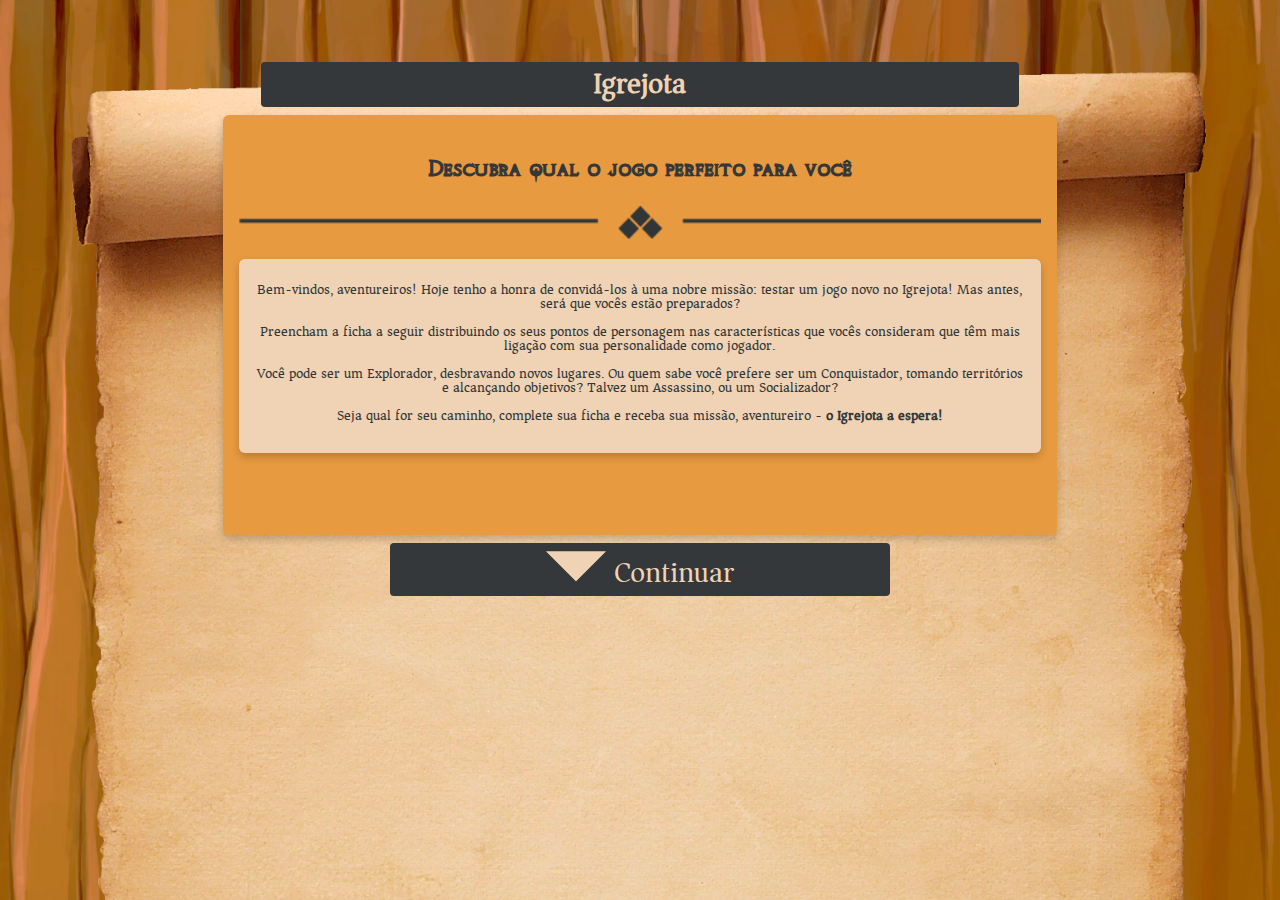
<file: index.html>
<!DOCTYPE html>
<html lang="pt-br">
<link rel="stylesheet" type="text/css" href="style.css">
<meta name="viewport" content="width=device-width, initial-scale=1">
<head>
	<meta charset="UTF-8">
	<title>Perfil de Jogadores</title>
</head>
<body class="old-scroll-start">
	<div class="head-footer" id="pageStart"></div>
	<h1 class="head-footer action title-page">Igrejota</h1>
	<div class="column-66-center">
		<div class="scroll card">
			<h2>Descubra qual o jogo perfeito para você</h2>
			<div><img class="break-rule" src="break-intro.png" alt=""></div>
			<div class="inner-card intro">
				<p class="section-content">
					Bem-vindos, aventureiros! Hoje tenho a honra de convidá-los à uma nobre missão: testar um jogo novo no Igrejota! Mas antes, será que vocês estão preparados? <br><br>Preencham a ficha a seguir distribuindo os seus pontos de personagem nas características que vocês consideram que têm mais ligação com sua personalidade como jogador. <br><br>Você pode ser um Explorador, desbravando novos lugares. Ou quem sabe você prefere ser um Conquistador, tomando territórios e alcançando objetivos? Talvez um Assassino, ou um Socializador? <br><br>Seja qual for seu caminho, complete sua ficha e receba sua missão, aventureiro - <b>o Igrejota a espera!</b>
				</p>
			</div>
		</div>
		<button class="head-footer action" onclick="window.location.replace('teste.html')"><img src="arrow-down.png" alt=""> Continuar</button>
	</div>
</body>
</html>
</file>
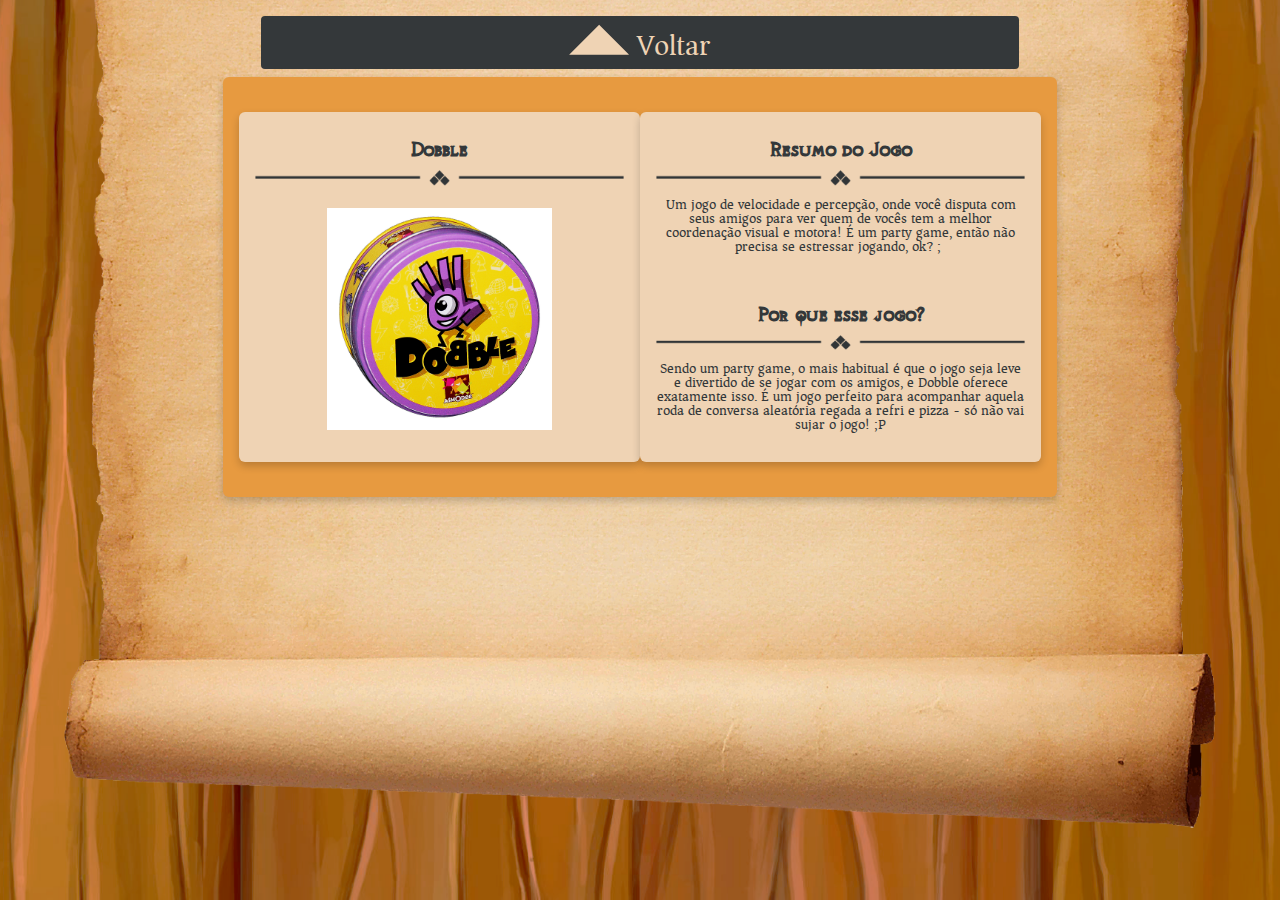
<file: resultado.html>
<!DOCTYPE html>
<html lang="pt-br">
<link rel="stylesheet" type="text/css" href="style.css">
<script type="text/javascript" src="resultado.js"></script>
<meta name="viewport" content="width=device-width, initial-scale=1">
<head>
	<meta charset="UTF-8">
	<title>Resultado</title>
</head>
<body class="old-scroll-end">
	<button class="head-footer action" onclick="window.location.replace('teste.html')"><img src="arrow-up.png" alt=""> Voltar</button>
	<!-- <h1 class="title-page">Resultado</h1> -->
	<div class="scroll card column-66-center">
		<div class="inner-card column-50">
			<h2 class="title-section" id="nomeJogo">Nome do Jogo</h2>
			<img class="break-rule" src="break-jogo.png" alt="">
			<img class="jogo" id="imagemJogo" src="image-placeholder.png" alt="">
		</div>
		<div class="inner-card column-50">
			<h2 class="title-section">Resumo do Jogo</h2>
			<img class="break-rule" src="break-jogo.png" alt="">
			<p class="section-content" id="resumoJogo">Lorem ipsum dolor sit amet</p>
			<h2 class="title-section">Por que esse jogo?</h2>
			<img class="break-rule" src="break-jogo.png" alt="">
			<p class="section-content" id="motivoJogo">Lorem ipsum dolor sit amet</p>
		</div>
	</div>
	<script>
		receiveResults()
	</script>
</body>
</html>
</file>
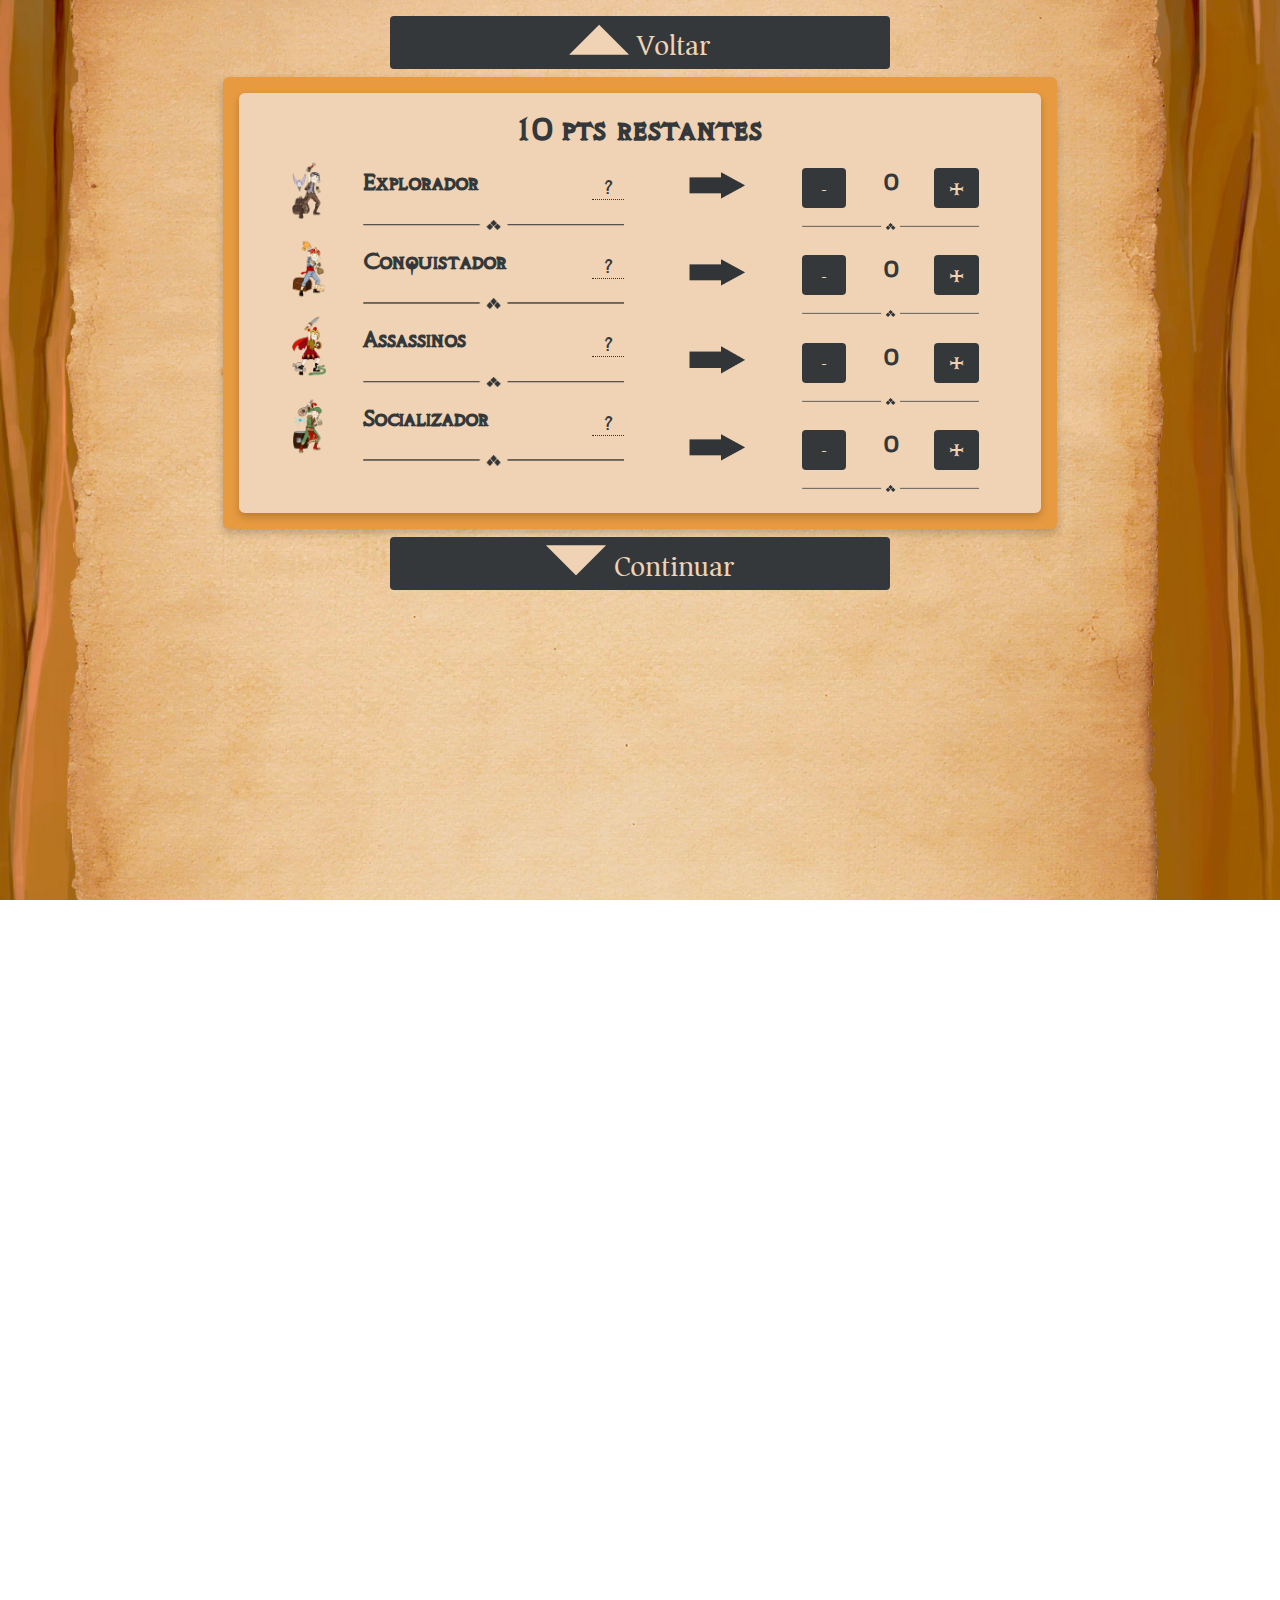
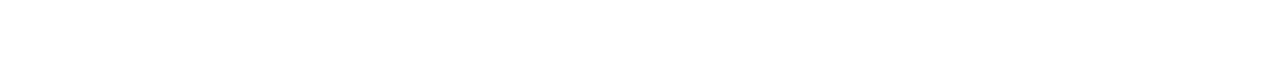
<file: teste.html>
<!DOCTYPE html>
<html lang="pt-br">
<link rel="stylesheet" type="text/css" href="style.css">

<script type="text/javascript" src="teste.js"></script>
<meta name="viewport" content="width=device-width, initial-scale=1">
<head>
	<meta charset="UTF-8">
	<title>Ficha do Jogador</title>
</head>
<body class="old-scroll-middle">
	<div class="column-66-center">
		<button class="head-footer action" onclick="window.location.replace('index.html')"><img src="arrow-up.png" alt=""> Voltar</button>
		<div class="card">
			<div class="scroll inner-card">
				<h1 id="lPoint">10 pts restantes</h1>
				<div class="column-50">
					<div class="column-25">
						<div class="perfil">
							<img class="avatar" src="avatar-profile-e.png" alt="">
						</div>
						<div class="perfil">
							<img class="avatar" src="avatar-profile-a.png" alt="">
						</div>
						<div class="perfil">
							<img class="avatar" src="avatar-profile-k.png" alt="">
						</div>
						<div class="perfil">
							<img class="avatar" src="avatar-profile-s.png" alt="">
						</div>
					</div>
					<div class="column-75">
						<div class="perfil">
							<h2 class="title-perfil">
								Explorador
								<div class="tooltip">?<span class="tooltiptext">Se explorar novos locais, encarar novos mundos e ver o mundo inteiro por um novo ângulo é a sua motivação para jogar, você é um EXPLORADOR.<br><br>Os Exploradores não se importam tanto com a vitória ou com a derrota quanto alguns de seus companheiros, e a presença ou ausência de outros jogadores não os afeta de maneira nenhuma.<br><br>Seu objetivo é voltado unicamente para o mundo que os cerca, e eles vivem para desbravar cada um de seus muitos mistérios.</span></div>
							</h2>
							<img class="break-rule" src="break-intro.png" alt="">
						</div>
						<div class="perfil">
							<h2 class="title-perfil">
								Conquistador
								<div class="tooltip">?<span class="tooltiptext">Se conquistar a vitória, acima de qualquer coisa e acima de qualquer um, é o seu objetivo único e final, então você é um CONQUISTADOR.<br><br>Os Conquistadores tem sua mente voltada sempre para a linha de chegada. Eles interagem com os outros jogadores e com o mundo de maneira diferenciada, sempre focados e sempre objetivando aquilo que os colocará mais próximos do topo do pódio.<br><br>Nada fica no caminho de sua conquista! </span></div>
							</h2>
							<img class="break-rule" src="break-intro.png" alt="">
						</div>
						<div class="perfil">
							<h2 class="title-perfil">
								Assassinos
								<div class="tooltip">?<span class="tooltiptext">Se a vitória importa menos para você do que a possibilidade de colocar seus oponentes (e aliados!) na palma da sua mão, então com certeza você é um ASSASSINO.<br><br>O objetivo do Assassino é ter a certeza de que o seu oponente não apenas vai ser derrotado, mas que ele vai ser derrotado do jeito que o Assassino quer.<br><br>Ele quer ter o controle, seja para o bem, seja para o mal, e fará o necessário para garantir que consiga!</span></div>
							</h2>
							<img class="break-rule" src="break-intro.png" alt="">
						</div>
						<div class="perfil">
							<h2 class="title-perfil">
								Socializador
								<div class="tooltip">?<span class="tooltiptext">Se a oportunidade de fazer novos amigos e interagir com os outros jogadores vale muito mais para você do que a vitória no jogo, então você é um SOCIALIZADOR.<br><br>Os socializadores dão um valor muito maior para a possibilidade de interação com outros jogadores, e deixam o mundo do jogo em si como um segundo plano, às vezes nem dando a devida atenção à sua construção.<br><br>Para eles, o que mais importa é que depois que a caixa do jogo esteja fechada, ou o jogo esteja desligado, a diversão ainda continue!</span></div>
							</h2>
							<img class="break-rule" src="break-intro.png" alt="">
						</div>
					</div>
				</div>
				<div class="column-20">
					<div class="perfil"><img class="arrow" src="arrow.png" alt=""></div>
					<div class="perfil"><img class="arrow" src="arrow.png" alt=""></div>
					<div class="perfil"><img class="arrow" src="arrow.png" alt=""></div>
					<div class="perfil"><img class="arrow" src="arrow.png" alt=""></div>
				</div>
				<div class="column-25">
					<div class="point-counter">
						<div class="point-values">
							<button class="minus column-25 action" onclick="removeExplorerPoint()">-</button>
							<h2 class="point" id="ePoint">0</h2>
							<button class="plus column-25 action" onclick="addExplorerPoint()">+</button>
						</div>
						<img class="break-rule" src="break-intro.png" alt="">
					</div>
					<div class="point-counter">
						<div class="point-values">
							<button class="minus column-25 action" onclick="removeAdventurerPoint()">-</button>
							<h2 class="point" id="aPoint">0</h2>
							<button class="plus column-25 action" onclick="addAdventurerPoint()">+</button>
						</div>
						<img class="break-rule" src="break-intro.png" alt="">
					</div>
					<div class="point-counter">
						<div class="point-values">
							<button class="minus column-25 action" onclick="removeKillerPoint()">-</button>
							<h2 class="point" id="kPoint">0</h2>
							<button class="plus column-25 action" onclick="addKillerPoint()">+</button>
						</div>
						<img class="break-rule" src="break-intro.png" alt="">
					</div>
					<div class="point-counter">
						<div class="point-values">
							<button class="minus column-25 action" onclick="removeSocializerPoint()">-</button>
							<h2 class="point" id="sPoint">0</h2>
							<button class="plus column-25 action" onclick="addSocializerPoint()">+</button>
						</div>
						<img class="break-rule" src="break-intro.png" alt="">
					</div>
				</div>
			</div>
		</div>
		<button class="head-footer action" onclick="sendResult()"><img src="arrow-down.png" alt=""> Continuar</button>
	</div>
</body>
</html>
</file>
<file: style.css>
@font-face {
    font-family: 'knights_questregular';
    src: url('knights_quest-webfont.woff2') format('woff2'),
         url('knights_quest-webfont.woff') format('woff');
    font-weight: normal;
    font-style: normal;

}

@font-face {
    font-family: 'asarregular';
    src: url('asar-regular-webfont.woff2') format('woff2'),
         url('asar-regular-webfont.woff') format('woff');
    font-weight: normal;
    font-style: normal;

}

* {
  box-sizing: border-box;
}

body {
  font-family: knights_questregular, asarregular, sans-serif;
}

h1, h2, h3, p {
  color: #34383a;
}

h1 {
  font-size: 40px; 
}

h2 {
  font-size: 28px;
}

h3 {
  font-size: 24px;
}

p {
  font-family: asarregular;
  font-size: 16px;
}

button {
  font-family: knights_questregular;
}

.column-20, .column-25, .column-33, .column-50, .column-66, .column-75, column-80 {
  float: left;
  height: 90%;
  padding: 0 8px;
}

.column-20 {
  width: 20%;
}

.column-25 {
  width: 25%;
}

.column-33 {
  width: 33%;
}

.column-50, .column-50-center {
  width: 50%;
}

.column-66, .column-66-center {
  width: 66%;
}

.column-75 {
  width: 75%;
}

.column-80, .column-80-center {
  width: 80%;
}

.column-50-center {
  margin-left: 25%;
  align-content: center;
}

.column-66-center {
  margin-left: 17%;
  align-content: center;
}

.column-80-center {
  margin-left: 10%;
  align-content: center;
}

.row {margin: 0 -5px;}

.row:after {
  content: "";
  display: table;
  clear: both;
}

@media screen and (max-width: 600px) {
  .column {
    width: 100%;
    display: block;
    margin-bottom: 20px;
  }
}

.card, .inner-card, .old-scroll {
  padding: 16px;
  text-align: center;
}

.scroll {
  height: 420px;
}

.old-scroll-start, .old-scroll-middle, .old-scroll-end {
  background-size: cover;
  background-repeat: no-repeat;
  background-attachment: fixed;
  background-position: center;
}

.old-scroll-start {
  background-image: url("background-start.png");
}

.old-scroll-middle {
  background-image: url("background-middle.png");
}

.old-scroll-end {
  background-image: url("background-end.png");
}

.card, .inner-card {
  border-radius: 6px;
  box-shadow: 0 4px 8px 0 rgba(0, 0, 0, 0.2);
  background-color: #e79a40;
}

.inner-card {
  background-color: #efd3b4;
}

.head-footer {
  font-family: asarregular;
  text-align: center;
  text-decoration: none;
  vertical-align: baseline;
  margin: 8px 20%;
  padding: 8px;
  width: 60%;
}

.title-page {
  font-family: asarregular;
  text-align: center;
  margin-top: 30px;
}

.jogo {
  height: 70%;
  padding: 0;
}

.title-perfil {
  text-align: left;
}

.title-perfil, .point-values {
  margin: 10px 0 10px 0;
  height: 40px;
}

.point {
  float: left;
  margin: 0;
  width: 50%;
}

.button-info {
  vertical-align: text-top;
  float: right;
}

.perfil, .avatar, .point-counter {
  height: 25%;
  vertical-align: baseline;
}

.avatar {
  padding: 0;
}

.perfil, .point-counter {
  padding: 8px 0;
}

.arrow {
  padding: 10%;
  width: 60%;
}

.minus {
  float: left;
}

.plus {
  float: right;
}

.minus, .plus {
  vertical-align: baseline;
  height: 100%;
}

.perfil > info {
  float: left;
}

.vertical-center {
  position: relative;
  left: 50%;
  top: 40%;
  -webkit-transform: translate(-50%, -50%);
  transform: translate(-50%, -40%);
}

.horizontal-center {
  margin: auto;
  width: 50%;
  padding: 10px;
}

.intro {
  margin: 16px 0;
  height: 50%;
}

.break-rule {
  background-size: contain;
  width: 100%;
}

.responsive, .avatar {
  max-width: 100%;
  max-height: 100%;
  height: auto;
}

.title-section {
  margin: 10px 0 0 0;
  font-size: 24px;
  height: 10%;
}

.section-content {
  margin: 8px 0 8px 0;
  font-size: 14px;
  height: 30%;
}

.button-start {
  margin-top: 5%;
  width: 100%;
  padding: 8px;
}

.button-send {
  width: 100%;
  padding: 8px;
}

.action {
  background-color: #34383a;
  color: #efd3b4;
  border: none;
  font-size: 1.8em;
  border-radius: 4px;
}

.tooltip {
  padding-top: 8px;
  width: 32px;
  height: 32px;
  text-align: center;
  font-weight: normal;
  font-size: 24px;
  float: right;
  position: relative;
  display: inline-block;
  border-bottom: 1px dotted #34383a; /* If you want dots under the hoverable text */
}

/* Tooltip text */
.tooltip .tooltiptext {
  visibility: hidden;
  width: 120px;
  background-color: #34383a;
  color: #efd3b4;
  text-align: center;
  padding: 5px 0;
  border-radius: 6px;
  position: absolute;
  z-index: 1;
}

/* Show the tooltip text when you mouse over the tooltip container */
.tooltip:hover .tooltiptext {
  font-family: asarregular;
  width: 400px;
  padding: 8px;
  font-size: 16px;
  margin-left: 32px;
  margin-top: -16px;
  visibility: visible;
}

#imagemJogo {
  margin-top: 5%;
  margin-bottom: 5%;
}

#pageStart {
  height: 24px;
}

#lPoint {
  margin: 0;
}
</file>
